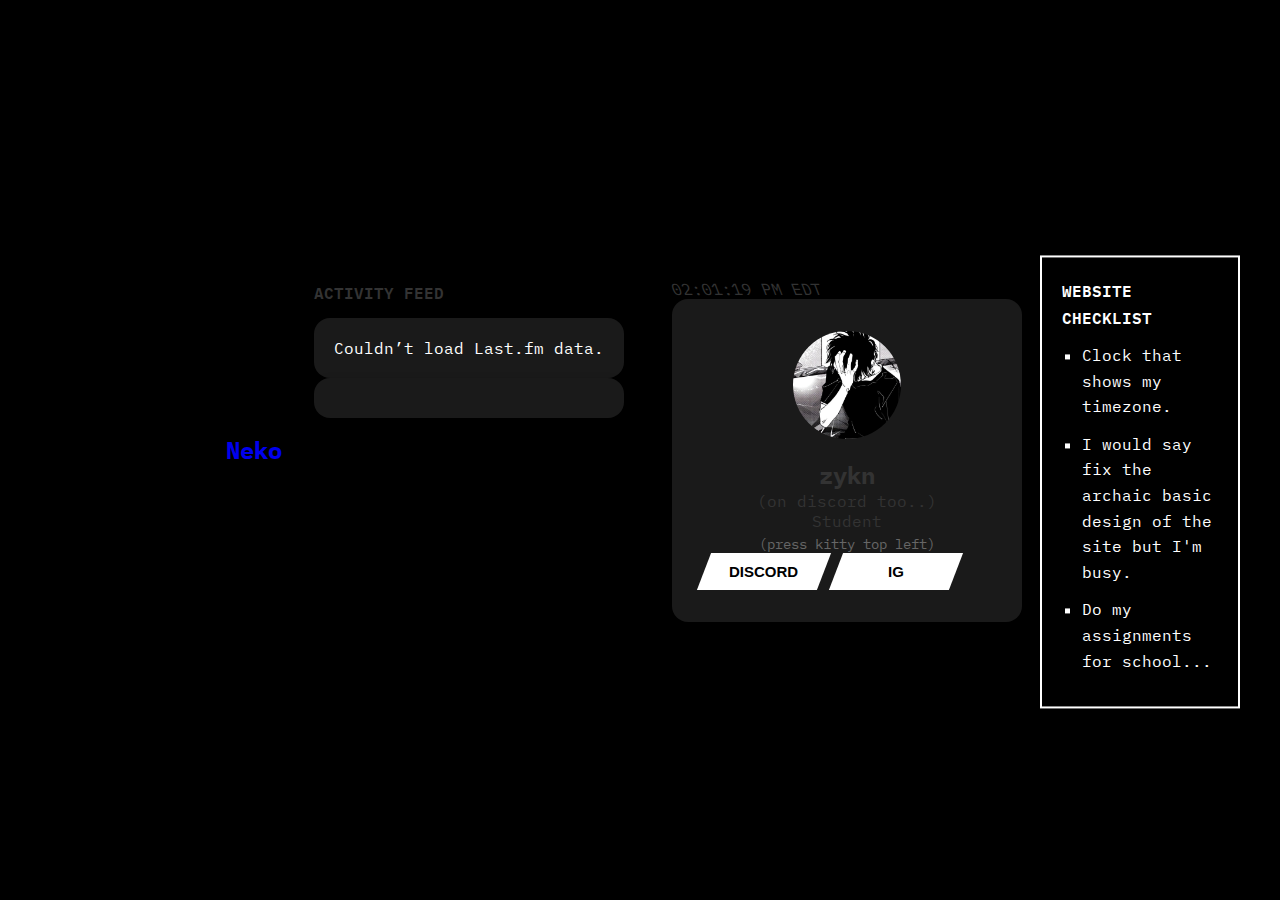
<file: index.html>
<!DOCTYPE html>
<html lang="en">
<head>
  <meta charset="UTF-8">
  <meta name="viewport" content="width=device-width, initial-scale=1.0">
  <title>Socials Page</title>
  <link rel="stylesheet" href="style.css">
  <link rel="icon" type="image/gif" href="Images/favicon_32x32.gif">
  <link href="https://fonts.googleapis.com/css2?family=IBM+Plex+Mono:wght@400;500;600&display=swap" rel="stylesheet">
</head>
<body>
   <h1>
    
   </h1>

  <!-- the goofy little cat is from webneko.net please support!! -->
  <script>NekoType="spooky"</script>
  <h2 id="nl">
    <script src="https://webneko.net/n20171213.js"></script>
    <a href="https://webneko.net">Neko</a>
  </h2>

  <div class="layout-wrapper">
    <div class="activity-feed">
      <p class="Checklist">Activity Feed</p>

      <div class="lastfm-now" id="lastfm-now">Loading current track...</div>

      <div class="lastfm-history" id="lastfm-history">Loading recent history...</div>
    </div>

  <div class="card-container">
  <div class="card-header-clock">
    <span id="edt-clock">Loading time...</span>
  </div>

    <div class="card">
      <img class="avatar" src="Images/71a461428e57df72f25357925da768b9.jpg" alt="Avatar">
      <div class="name">zykn</div>
      <div class="plug">(on discord too..)</div>
      <div class="Occupation">Student</div>
      <div class="note">(press kitty top left)</div> <!-- he gets lonely stop snooping and pet him.-->
      <div class="links">
        <div class="preview-container">
          <a href="https://discord.com/invite/swan" target="_blank" rel="noopener noreferrer">
            <button><span>Discord</span></button>
          </a>
        </div>
        <div class="preview-container">
          <a href="https://instagram.com/vynors" target="_blank" rel="noopener noreferrer">
            <button><span>IG</span></button>
          </a>
        </div>
          </a>
        </div>
    </div>
    </div>
    <!--I will forget EVERYTHING if i do not havee this wrd2-->
    <div class="Checklist-Box">
      <p class="Checklist">Website Checklist</p>
      <ul class="Lists">
        <li><s>Clock that shows my timezone.</s></li>
        <li>I would say fix the archaic basic design of the site but I'm busy.</li>
        <li>Do my assignments for school...</li>
      </ul>
    </div>
  </div> 

  <!--Look down for  scripts :P -->
  <script>
    // fallbacks
    const getSafe = (val, fallback = "Unknown") => val || fallback;
    const getImage = track => track.image?.[2]?.["#text"]?.trim() || "https://via.placeholder.com/64?text=♪";
    async function fetchLastFMTrack() {
      try {
        const res = await fetch("https://ws.audioscrobbler.com/2.0/?method=user.getrecenttracks&user=zykns&api_key=81ba82f2d908151aadafb34dcfaae815&format=json&limit=4");
        const data = await res.json();

        const tracks = data.recenttracks.track;
        const nowBox = document.getElementById("lastfm-now");
        const historyBox = document.getElementById("lastfm-history");

        if (!tracks || tracks.length === 0) {
          nowBox.innerHTML = "<div>No recent tracks found.</div>";
          historyBox.innerHTML = "";
          return;
        }
        const now = tracks[0];
        nowBox.innerHTML = `
         <div class="track-item">
          <img src="${getImage(now)}" alt="Album Art">
          <div>
            <div class="now-playing-label">NOW PLAYING:</div>
          <p class="track-title">${getSafe(now.name)}</p>
          <small>${getSafe(now.artist?.['#text'])}</small>
          </div>
         </div>
        `;
        historyBox.innerHTML = tracks.slice(1, 4).map(track => `
          <div class="track-item">
            <img src="${getImage(track)}" alt="Album Art">
            <div>
              <p class="track-title">${getSafe(track.name)}</p>
              <small>${getSafe(track.artist?.['#text'])}</small>
            </div>
          </div>
        `).join("");
      } catch (err) {
        document.getElementById("lastfm-now").innerHTML = "Couldn’t load Last.fm data.";
        document.getElementById("lastfm-history").innerHTML = "";
        console.warn("Last.fm fetch failed:", err);
      }
    }
    fetchLastFMTrack();

    function updateEDTClock() {
    const options = {
      timeZone: 'America/New_York',
      hour12: true,
      hour: '2-digit',
      minute: '2-digit',
      second: '2-digit'
    };
    const now = new Intl.DateTimeFormat('en-US', options).format(new Date());
    document.getElementById('edt-clock').textContent = now + ' EDT';
  }

  setInterval(updateEDTClock, 1000);
  updateEDTClock();
  </script>
</body>
</html>
</file>
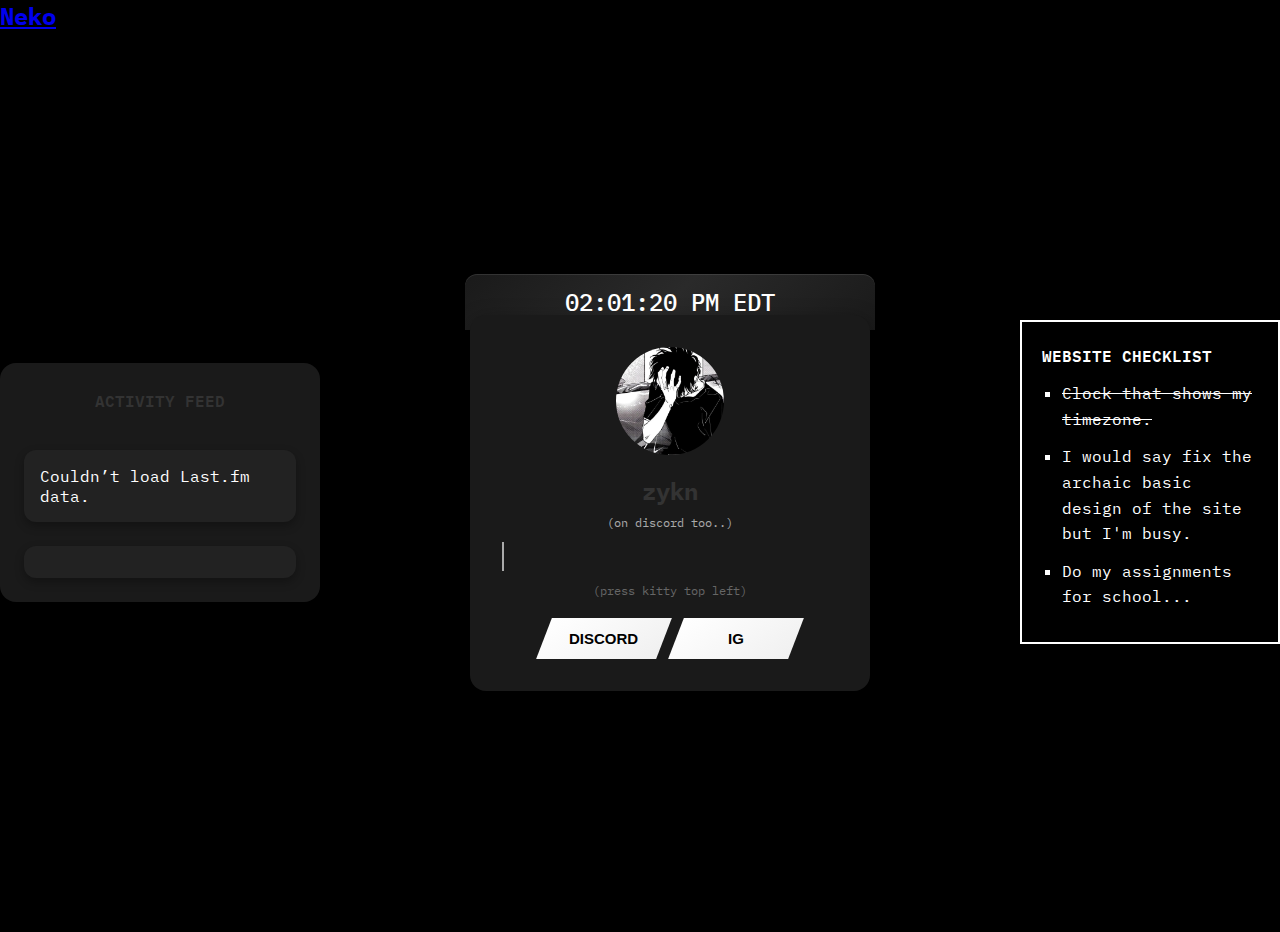
<file: backup/index.html>
<!DOCTYPE html>
<html lang="en">
<head>
  <meta charset="UTF-8">
  <meta name="viewport" content="width=device-width, initial-scale=1.0">
  <title>Socials Page</title>
  <link rel="stylesheet" href="style.css">
  <link rel="icon" type="image/gif" href="Images/favicon_32x32.gif">
  <link href="https://fonts.googleapis.com/css2?family=IBM+Plex+Mono:wght@400;500;600&display=swap" rel="stylesheet">
</head>
<body>
   <h1>
    
   </h1>

  <!-- the goofy little cat is from webneko.net please support!! -->
  <script>NekoType="spooky"</script>
  <h2 id="nl">
    <script src="https://webneko.net/n20171213.js"></script>
    <a href="https://webneko.net">Neko</a>
  </h2>

  <div class="layout-wrapper">
    <div class="activity-feed">
      <p class="Checklist">Activity Feed</p>

      <div class="lastfm-now" id="lastfm-now">Loading current track...</div>

      <div class="lastfm-history" id="lastfm-history">Loading recent history...</div>
    </div>

  <div class="card-container">
  <div class="card-header-clock">
    <span id="edt-clock">Loading time...</span>
  </div>

    <div class="card">
      <img class="avatar" src="Images/71a461428e57df72f25357925da768b9.jpg" alt="Avatar">
      <div class="name">zykn</div>
      <div class="plug">(on discord too..)</div>
      <div class="Occupation typing-text" data-text="Student">Student</div>
      <div class="note">(press kitty top left)</div> <!-- he gets lonely stop snooping and pet him.-->
      <div class="links">
        <div class="preview-container">
          <a href="https://discord.com/invite/swan" target="_blank" rel="noopener noreferrer">
            <button><span>Discord</span></button>
          </a>
        </div>
        <div class="preview-container">
          <a href="https://instagram.com/vynors" target="_blank" rel="noopener noreferrer">
            <button><span>IG</span></button>
          </a>
        </div>
          </a>
        </div>
    </div>
    </div>
    <!--I will forget EVERYTHING if i do not havee this wrd2-->
    <div class="Checklist-Box">
      <p class="Checklist">Website Checklist</p>
      <ul class="Lists">
        <li><s>Clock that shows my timezone.</s></li>
        <li>I would say fix the archaic basic design of the site but I'm busy.</li>
        <li>Do my assignments for school...</li>
      </ul>
    </div>
  </div> 

  <!--Look down for  scripts :P -->
  <script>
    // fallbacks
    const getSafe = (val, fallback = "Unknown") => val || fallback;
    const getImage = track => track.image?.[2]?.["#text"]?.trim() || "https://via.placeholder.com/64?text=♪";
    async function fetchLastFMTrack() {
      try {
        const res = await fetch("https://ws.audioscrobbler.com/2.0/?method=user.getrecenttracks&user=zykns&api_key=81ba82f2d908151aadafb34dcfaae815&format=json&limit=4");
        const data = await res.json();

        const tracks = data.recenttracks.track;
        const nowBox = document.getElementById("lastfm-now");
        const historyBox = document.getElementById("lastfm-history");

        if (!tracks || tracks.length === 0) {
          nowBox.innerHTML = "<div>No recent tracks found.</div>";
          historyBox.innerHTML = "";
          return;
        }
        const now = tracks[0];
        nowBox.innerHTML = `
         <div class="track-item">
          <img src="${getImage(now)}" alt="Album Art">
          <div>
            <div class="now-playing-label">NOW PLAYING:</div>
          <p class="track-title">${getSafe(now.name)}</p>
          <small>${getSafe(now.artist?.['#text'])}</small>
          </div>
         </div>
        `;
        historyBox.innerHTML = tracks.slice(1, 4).map(track => `
          <div class="track-item">
            <img src="${getImage(track)}" alt="Album Art">
            <div>
              <p class="track-title">${getSafe(track.name)}</p>
              <small>${getSafe(track.artist?.['#text'])}</small>
            </div>
          </div>
        `).join("");
      } catch (err) {
        document.getElementById("lastfm-now").innerHTML = "Couldn’t load Last.fm data.";
        document.getElementById("lastfm-history").innerHTML = "";
        console.warn("Last.fm fetch failed:", err);
      }
    }
    fetchLastFMTrack();

    function updateEDTClock() {
    const options = {
      timeZone: 'America/New_York',
      hour12: true,
      hour: '2-digit',
      minute: '2-digit',
      second: '2-digit'
    };
    const now = new Intl.DateTimeFormat('en-US', options).format(new Date());
    document.getElementById('edt-clock').textContent = now + ' EDT';
  }

  setInterval(updateEDTClock, 1000);
  updateEDTClock();
  </script>
</body>
</html>
</file>
<file: style.css>
* {
  box-sizing: border-box;
  margin: 0;
  padding: 0;
}
body {
  font-family: 'IBM Plex Mono', monospace;
  background: #000000;
  color: #333;
  display: flex;
  align-items: center;
  justify-content: center;
  height: 100vh;
}
.card {
  background: #1a1a1a;
  padding: 32px;
  border-radius: 16px;
  box-shadow: 0 4px 20px rgba(0,0,0,0.1);
  max-width: 800px;
  text-align: center;
  min-width: 350px;
}
.avatar {
  width: 108px;
  height: 108px;
  border-radius: 50%;
  margin-bottom: 16px;
}
.name {
  font-size: 24px;
  font-weight: bold;
}
.bio {
  font-size: 16px;
  margin: 12px 0 19px;
  color: #666;
}
.links {
  display: flex;
  flex-direction: row;
  align-items: center;
  gap: 12px;
}
.links a:hover {
  text-decoration: underline;
}
button {
  background: #fff;
  border: none;
  padding: 10px 20px;
  display: inline-block;
  font-size: 15px;
  font-weight: 600;
  width: 120px;
  text-transform: uppercase;
  cursor: pointer;
  transform: skew(-21deg);
}
span {
  display: inline-block;
  transform: skew(21deg);
}
button::before {
  content: '';
  position: absolute;
  top: 0;
  bottom: 0;
  right: 100%;
  left: 0;
  background: rgb(20, 20, 20);
  opacity: 0;
  z-index: -1;
  transition: all 0.5s;
}
button:hover {
  color: #fff;
}
button:hover::before {
  left: 0;
  right: 0;
  opacity: 1;
}
.preview-container {
  position: relative;
  display: inline-block;
}
.preview-box {
  position: absolute;
  top: 100%;
  left: 50%;
  transform: translateX(-50%);
  width: fit-content;
  padding: 6px;
  border-radius: 8px;
  z-index: 10;
  display: none;
  box-shadow: 0 0 8px rgba(0, 0, 0, 0.4);
}
.preview-box img {
  max-width: 300px;
  max-height: 300px;
  object-fit: contain;
  display: block;
}
.preview-container:hover .preview-box {
  display: block;
}
.preview-container a[href*="steamcommunity"] button {
  box-shadow: 0 0 0 rgba(0, 174, 239, 0.6);
  transition: box-shadow 0.3s ease, transform 0.3s ease;
}

.preview-container a[href*="steamcommunity"] button:hover {
  box-shadow: 0 0 12px rgba(0, 174, 239, 0.9), 0 0 24px rgba(0, 174, 239, 0.6);
  transform: scale(1.05);
  color: #0cf;
}
.preview-container a[href*="steamcommunity"] button span {
  font-weight: 500;
}
.layout-wrapper {
  display: flex;
  justify-content: center;
  align-items: flex-start;
  gap: 48px;
  padding: 32px;
  flex-wrap: nowrap;
}
.lastfm-wrapper {
  display: flex;
  flex-direction: column;
  gap: 16px;
  width: 320px;
  position: relative;
}
.lastfm-now,
.lastfm-history {
  background: #1a1a1a;
  color: #fff;
  padding: 20px;
  border-radius: 16px;
  box-shadow: 0 4px 10px rgba(0,0,0,0.3);
}
.lastfm-now strong {
  font-size: 19px;
}
.track-item {
  display: flex;
  align-items: center;
  gap: 10px;
  margin-bottom: 16px;
}
.track-item img {
  width: 48px;
  height: 48px;
  border-radius: 6px;
  object-fit: cover;
}
.track-item span {
  font-size: 15px;
  font-weight: 500;
}
.track-item small {
  font-size: 14px;
  color: #ccc;
}
.track-title {
  font-style: normal !important;
  font-weight: 500;
  font-family: 'IBM Plex Mono', monospace;
}
.note {
  margin-top: 4px;
  font-size: 14px;
  color: #666;
}
.Checklist-Box {
  border: 2px solid white;
  padding: 20px;
  background: #000;
  color: white;
  font-family: 'IBM Plex Mono', monospace;
  width: fit-content;
  margin: 32px auto;
  max-width: 200px;
  position:absolute;
  right: 40px;
  top: 50%;
  transform: translateY(-50%);
}

.Checklist {
  font-weight: 600;
  text-transform: uppercase;
  margin-bottom: 12px;
  font-size: 16px;
}

.Lists {
  list-style-type: square;
  padding-left: 20px;
  margin: 0;
  line-height: 1.6;
}
.Lists li {
  margin-bottom: 12px;
}
* {
  text-decoration: none !important; /* God bless you Zero */
}
/* I forgot that I need to worry about mobile */
@media (max-width: 768px) {
  .layout-wrapper {
    flex-direction: column !important;
    align-items: center !important;
    gap: 24px !important;
  }

  .Checklist-Box {
    position: static !important;
    right: auto !important;
    top: auto !important;
    transform: none !important;
    margin: 16px auto !important;
    width: 90% !important;
    max-width: 300px !important;
    text-align: center !important;
  }

  .lastfm-wrapper {
    width: 90% !important;
    max-width: 400px !important;
  }
}
</file>
<file: backup/style.css>
* {
  box-sizing: border-box;
  margin: 0;
  padding: 0;
}

body {
  font-family: 'IBM Plex Mono', monospace;
  background: #000;
  color: #333;
  min-height: 100vh;
  margin: 0;
  padding: 0;
  display: block;
  overflow-x: hidden;
}

/* Animated Background */
.animated-bg {
  position: fixed;
  top: 0;
  left: 0;
  width: 100%;
  height: 100%;
  pointer-events: none;
  z-index: -1;
}

.particle {
  position: absolute;
  width: 2px;
  height: 2px;
  background: #333;
  border-radius: 50%;
  animation: float 20s infinite linear;
}

.particle:nth-child(1) {
  left: 10%;
  animation-delay: 0s;
  background: #444;
}

.particle:nth-child(2) {
  left: 30%;
  animation-delay: -5s;
  background: #555;
}

.particle:nth-child(3) {
  left: 50%;
  animation-delay: -10s;
  background: #333;
}

.particle:nth-child(4) {
  left: 70%;
  animation-delay: -15s;
  background: #666;
}

.particle:nth-child(5) {
  left: 85%;
  animation-delay: -8s;
  background: #444;
}

.particle:nth-child(6) {
  left: 20%;
  animation-delay: -12s;
  background: #555;
}

@keyframes float {
  0% {
    transform: translateY(100vh) rotate(0deg);
    opacity: 0;
  }
  10% {
    opacity: 1;
  }
  90% {
    opacity: 1;
  }
  100% {
    transform: translateY(-100vh) rotate(360deg);
    opacity: 0;
  }
}

/* Glitch Text Effect */
.glitch-text {
  position: absolute;
  top: 20px;
  left: 50%;
  transform: translateX(-50%);
  font-size: 2.5rem;
  font-weight: bold;
  color: #fff;
  text-shadow: 0 0 10px rgba(255,255,255,0.5);
  cursor: pointer;
  transition: all 0.3s ease;
}

.glitch-text:hover {
  animation: glitch 0.5s infinite;
}

@keyframes glitch {
  0%, 100% {
    text-shadow: 0 0 10px rgba(255,255,255,0.5);
    transform: translateX(-50%);
  }
  20% {
    text-shadow: 2px 0 0 #ff00ff, -2px 0 0 #00ffff;
    transform: translateX(-50%) translateX(2px);
  }
  40% {
    text-shadow: -2px 0 0 #ff00ff, 2px 0 0 #00ffff;
    transform: translateX(-50%) translateX(-2px);
  }
  60% {
    text-shadow: 2px 0 0 #00ffff, -2px 0 0 #ff00ff;
    transform: translateX(-50%) translateX(2px);
  }
  80% {
    text-shadow: -2px 0 0 #00ffff, 2px 0 0 #ff00ff;
    transform: translateX(-50%) translateX(-2px);
  }
}
.layout-wrapper {
  display: flex;
  justify-content: space-between;
  align-items: center;
  width: 100vw;
  padding: 64px 0px;
  margin: 0 auto;
  min-height: 100vh;
}
.activity-feed {
  width: 320px;
  background: #1a1a1a;
  padding: 24px;
  border-radius: 16px;
  display: flex;
  flex-direction: column;
  align-items: center;
  gap: 24px;
  box-shadow: 0 4px 10px rgba(0,0,0,0.3);
  justify-self: start;
  animation: slideInLeft 0.8s ease-out;
}

@keyframes slideInLeft {
  from {
    opacity: 0;
    transform: translateX(-50px);
  }
  to {
    opacity: 1;
    transform: translateX(0);
  }
}

.music-header {
  display: flex;
  align-items: center;
  justify-content: space-between;
  width: 100%;
}

.visualizer {
  display: flex;
  align-items: end;
  gap: 3px;
  height: 20px;
}

.bar {
  width: 3px;
  background: linear-gradient(to top, #333, #666, #999);
  border-radius: 2px;
  animation: bounce 1.5s infinite ease-in-out;
}

.bar:nth-child(1) { animation-delay: 0.1s; }
.bar:nth-child(2) { animation-delay: 0.2s; }
.bar:nth-child(3) { animation-delay: 0.3s; }
.bar:nth-child(4) { animation-delay: 0.4s; }
.bar:nth-child(5) { animation-delay: 0.5s; }

@keyframes bounce {
  0%, 100% {
    height: 5px;
    background: linear-gradient(to top, #333, #555);
  }
  50% {
    height: 20px;
    background: linear-gradient(to top, #666, #999, #ccc);
  }
}
.activity-feed > div {
  background: #222;
  padding: 16px;
  border-radius: 12px;
  width: 100%;
}

.card-wrapper {
  display: flex;
  flex-direction: column;
  align-items: center; 
  margin: 0 auto;
  max-width: 800px;
}

.card-wrapper {
  display: flex;
  flex-direction: column;
  align-items: center; 
  margin: 0 auto;
  max-width: 800px;
}

.card-header-clock {
  background: linear-gradient(135deg, #1a1a1a 0%, #2a2a2a 50%, #1a1a1a 100%);
  color: #fff;
  padding: 12px 100px;
  font-family: 'IBM Plex Mono', monospace;
  font-size: 1.5rem;
  font-weight: 500;
  border-radius: 12px 12px 0 0; 
  margin-bottom: -15px; 
  box-shadow: 0 4px 10px rgba(0,0,0,0.3), inset 0 1px 0 rgba(255,255,255,0.1);
  text-align: center;
  width: fit-content;
  animation: slideDown 0.8s ease-out;
}

@keyframes slideDown {
  from {
    opacity: 0;
    transform: translateY(-30px);
  }
  to {
    opacity: 1;
    transform: translateY(0);
  }
}

.card {
  max-width: 800px;
  min-width: 400px;
  background: #1a1a1a;
  padding: 32px;
  border-radius: 16px;
  box-shadow: 0 4px 20px rgba(0,0,0,0.3);
  text-align: center;
  justify-self: center;
  margin: 0;
  animation: slideUp 0.8s ease-out;
  transition: transform 0.3s ease, box-shadow 0.3s ease;
}

.card:hover {
  transform: translateY(-5px);
  box-shadow: 0 8px 30px rgba(0,0,0,0.4);
}

@keyframes slideUp {
  from {
    opacity: 0;
    transform: translateY(50px);
  }
  to {
    opacity: 1;
    transform: translateY(0);
  }
}

.avatar {
  width: 108px;
  height: 108px;
  border-radius: 50%;
  margin-bottom: 16px;
}

.name {
  font-size: 24px;
  font-weight: bold;
}

.plug {
  font-size: 12px;
  margin: 8px 0 12px;
  color: #aaa;
}

.Occupation {
  font-size: 22px;
  margin: 8px 0 12px;
  color: #aaa;
}

.typing-text {
  overflow: hidden;
  border-right: 2px solid #aaa;
  white-space: nowrap;
  animation: typing 2s steps(7) 1s forwards, blink 1s infinite;
  width: 0;
}

@keyframes typing {
  from {
    width: 0;
  }
  to {
    width: 7ch;
  }
}

@keyframes blink {
  0%, 50% {
    border-color: transparent;
  }
  51%, 100% {
    border-color: #aaa;
  }
}

.note {
  margin-top: 4px;
  font-size: 12px;
  color: #666;
}

.links {
  display: flex;
  justify-content: center;
  align-items: center;
  flex-wrap: wrap;
  gap: 12px;
  margin-top: 20px;
}

button { /* enhanced buttons with better animations */
  background: linear-gradient(135deg, #fff 0%, #f0f0f0 100%);
  border: none;
  padding: 12px 24px;
  font-size: 15px;
  font-weight: 600;
  width: 120px;
  text-transform: uppercase;
  cursor: pointer;
  transform: skew(-21deg);
  position: relative;
  transition: all 0.3s cubic-bezier(0.4, 0, 0.2, 1);
  overflow: hidden;
}

button span {
  display: inline-block;
  transform: skew(21deg);
}

button::before {
  content: '';
  position: absolute;
  top: 0;
  bottom: 0;
  right: 100%;
  left: 0;
  background: rgb(20, 20, 20);
  opacity: 0;
  z-index: -1;
  transition: all 0.5s;
}

button:hover {
  color: #fff;
  transform: skew(-21deg) translateY(-2px);
  box-shadow: 0 8px 20px rgba(0,0,0,0.3);
}

button:hover::before {
  left: 0;
  right: 0;
  opacity: 1;
}

/* Discord button pulse effect */
.preview-container a[href*="discord"] button {
  animation: discordPulse 3s infinite;
}

@keyframes discordPulse {
  0%, 100% {
    box-shadow: 0 0 0 rgba(88, 101, 242, 0.4);
  }
  50% {
    box-shadow: 0 0 20px rgba(88, 101, 242, 0.6), 0 0 40px rgba(88, 101, 242, 0.3);
  }
}

.preview-container a[href*="discord"] button:hover {
  box-shadow: 0 0 15px rgba(88, 101, 242, 0.8), 0 0 30px rgba(88, 101, 242, 0.5);
  color: #5865f2;
}

.preview-container {
  position: relative;
  display: inline-block;
}

.preview-box {
  position: absolute;
  top: 100%;
  left: 50%;
  transform: translateX(-50%);
  width: fit-content;
  padding: 6px;
  border-radius: 8px;
  z-index: 10;
  display: none;
  box-shadow: 0 0 8px rgba(0, 0, 0, 0.4);
}

.preview-box img {
  max-width: 300px;
  max-height: 300px;
  object-fit: contain;
  display: block;
}

.preview-container:hover .preview-box {
  display: block;
}

.preview-container a[href*="instagram"] button:hover {
  box-shadow: 0 0 12px rgba(193, 53, 132, 0.9), 0 0 24px rgba(193, 53, 132, 0.6);
  transform: scale(1.05);
  color: #e1306c;
}

.preview-container a[href*="steamcommunity"] button {
  box-shadow: 0 0 0 rgba(0, 174, 239, 0.6);
  transition: box-shadow 0.3s ease, transform 0.3s ease;
}

.preview-container a[href*="steamcommunity"] button:hover {
  box-shadow: 0 0 12px rgba(0, 174, 239, 0.9), 0 0 24px rgba(0, 174, 239, 0.6);
  transform: scale(1.05);
  color: #0cf;
}

.preview-container a[href*="steamcommunity"] button span {
  font-weight: 500;
}

/* My friend said this looked like a ui element from undertale when I made this now I can't unsee it. Thanks a lot.*/
.Checklist-Box {
  width: 260px;
  background: #000;
  padding: 20px;
  border: 2px solid white;
  color: white;
  font-family: 'IBM Plex Mono', monospace;
  box-shadow: 0 4px 10px rgba(0, 0, 0, 0.3);
  border-radius: 0;
  justify-self: end;
}
.Checklist {
  font-weight: 600;
  text-transform: uppercase;
  margin-bottom: 12px;
  font-size: 16px;
}

.Lists {
  list-style-type: square;
  padding-left: 20px;
  margin: 0;
  line-height: 1.6;
}

.Lists li {
  margin-bottom: 12px;
}

/* music */
.lastfm-now,
.lastfm-history {
  background: #1a1a1a;
  color: #fff;
  padding: 20px;
  border-radius: 16px;
  box-shadow: 0 4px 10px rgba(0,0,0,0.3);
}

.track-item {
  display: flex;
  align-items: center;
  gap: 10px;
  margin-bottom: 11px;
}

.track-item img {
  width: 60px;
  height: 60px;
  border-radius: 6px;
  object-fit: cover;
}

.track-title {
  font-style: normal !important;
  font-weight: 500;
  font-family: 'IBM Plex Mono', monospace;
}

.track-item small {
  font-size: 14px;
  color: #cccccc;
}


/* mobile users sigh */
@media (max-width: 768px) {
  .layout-wrapper {
    display: flex;
    flex-direction: column;
    align-items: center;
    gap: 32px;
  }

  .Checklist-Box {
    width: 90%;
    margin-top: 24px;
  }

  .activity-feed {
    width: 90%;
  }

  .card {
    min-width: 300px;
    width: 90%;
  }
}
</file>
